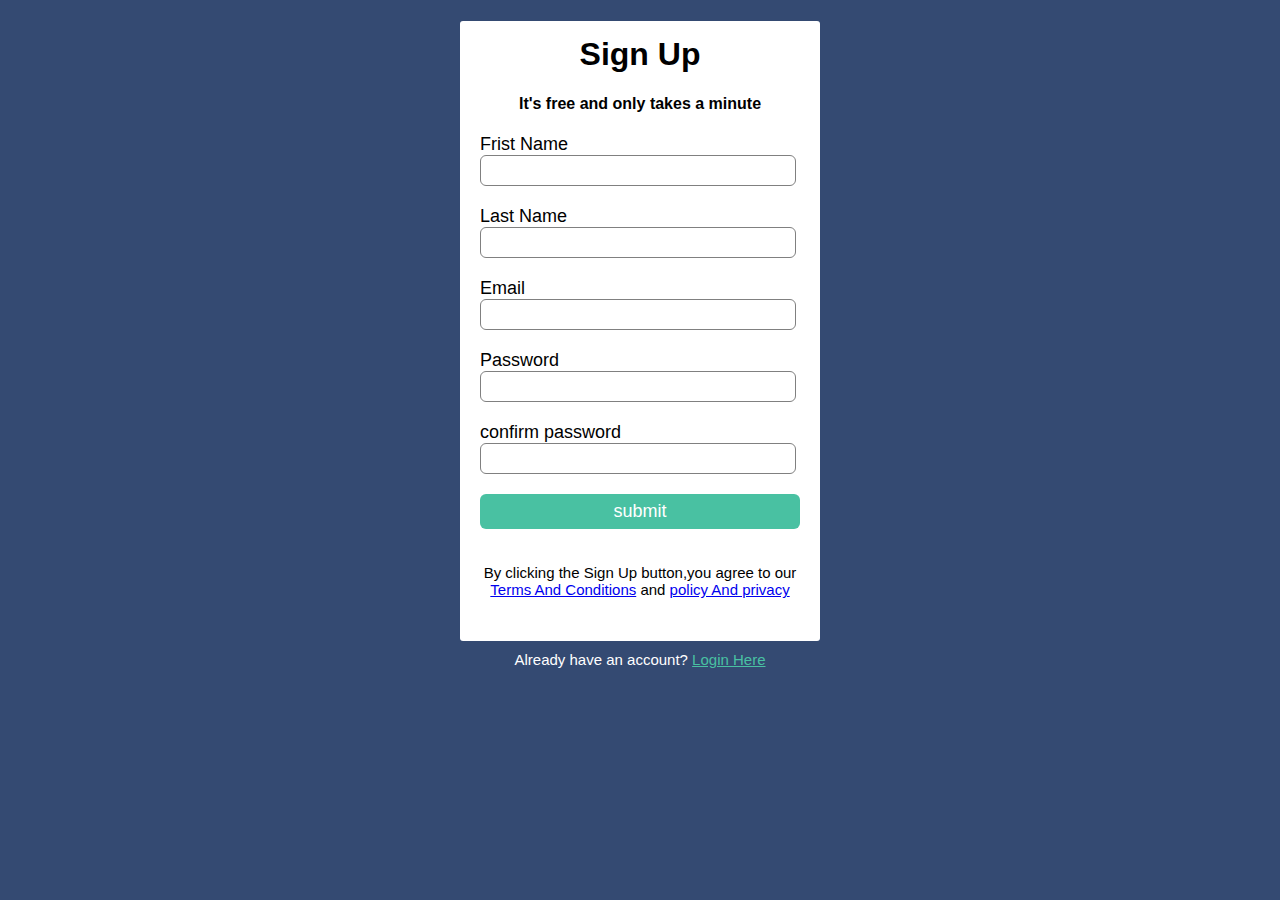
<file: index.html>
<!DOCTYPE html>
<html>
   <head>
    <meta charset="utf-8">
    <meta name="viewport" content="width=device-width, initial-scale=1">
    <title>sign up page</title>
    <link href='https://unpkg.com/boxicons@2.1.4/css/boxicons.min.css'
     rel='stylesheet'>
    <link rel="stylesheet" type="text/css" href="style.css">
   </head>
   <body>
    <div class="signup-box">
     <h1>Sign Up</h1>
     <h4>It's free and only takes a minute</h4>
     <form>
       <label>Frist Name</label>
        <input type="text" placeholder="">
        <label>Last Name</label>
         <input type="text" placeholder="">
         <label>Email</label>
         <input type="email" placeholder="">
         <label>Password</label>
         <input type="password" placeholder="">
         <label>confirm password</label>
        <input type="password" placeholder="">
        <input type="button" value="submit">
     </form>
<p>By clicking the Sign Up button,you agree to our<br>
<a href="#">Terms And Conditions</a> and <a href="#">policy And
privacy</a>
</p>
 </div>
  <p class="para-2">Already have an account? <a href="
index1.html">Login Here</a></p>
</body>
</html>
</file>
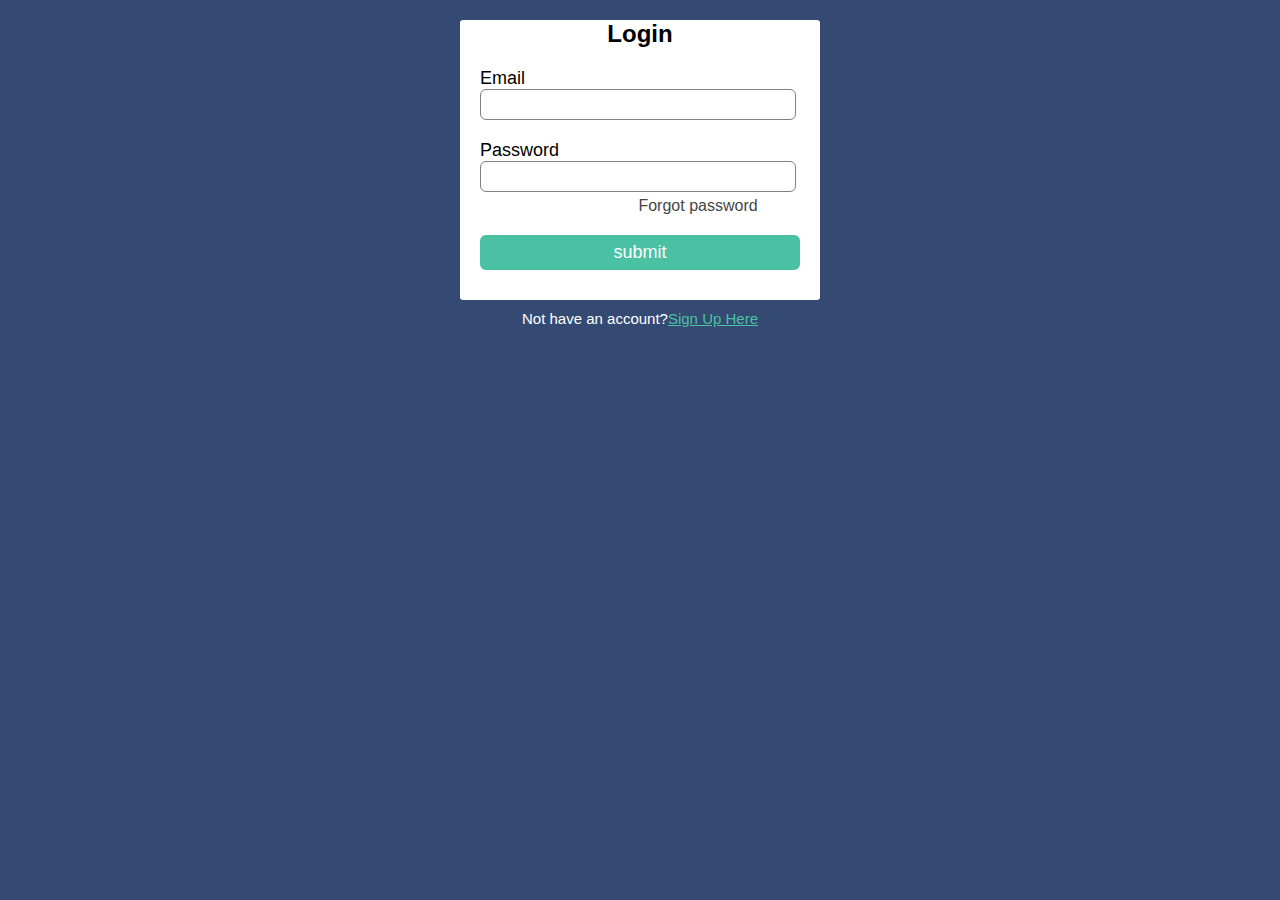
<file: index1.html>
<!DOCTYPE html>
<html>
<head>
    <meta charset="utf-8">
    <meta name="viewport" content="width=device-width, initial-scale=1">
    <title>login page</title>
    <link rel="stylesheet" type="text/css" href="style.css">
</head>
<body>
     <div class="login-box">
     <h2>Login</h2>
     <form>
      <label>Email</label>
      <input type="email" placeholder="">
      <label>Password</label>
      <input type="password" placeholder="">
    <div class="log">
	  <a href="#">Forgot password</a>
    </div>
      <input type="button" value="submit">
    </form>
   </div>
    <p class="para-2">Not have an account?<a href="index.html">Sign
     Up Here</a>
    </p>
</body>
</html
</file>
<file: style.css>
body 
{
background-color:#344a72;
font-family: 'Roboto',sans-serif;
}
.signup-box
{
width: 360px;
height: 620px;
margin: auto;
background-color: white;
border-radius:3px;
}
.login-box 
{
 text-align: center;
 width: 360px;
height: 280px;
margin: auto;
border-radius:3px;
background-color: white;
}
h1
{
text-align: center;
padding-top: 15px;
}
h4
{
text-align: center;
}
form 
{
width:300px;
margin-left: 20px;
}
form label 
{
 display: flex;
 margin-top: 20px;
 font-size: 18px;
}
form input 
{
width: 100%;
padding:7px;
border: none;
border:1px solid gray;
border-radius:6px;
outline: none;
}
input[type="button"]
{
width: 320px;
height: 35px;
margin-top: 20px;
border: none;
background-color: #49c1a2;
color: white;
font-size: 18px;
}
p
{
text-align: center;
padding-top: 20px ;
font-size: 15px;
}
.para-2
{
text-align: center;
color: white;
font-size: 15px;
margin-top: -10px;
}
.para-2 a
{
color: #49c1a2;
}
.log 
{
	text-align: right;
	font-size: 1.0rem;
	margin: 0.3rem 1.4rem 0 0;
}
.log a 
{
	text-decoration: none;
	color: #464647;
}
</file>
